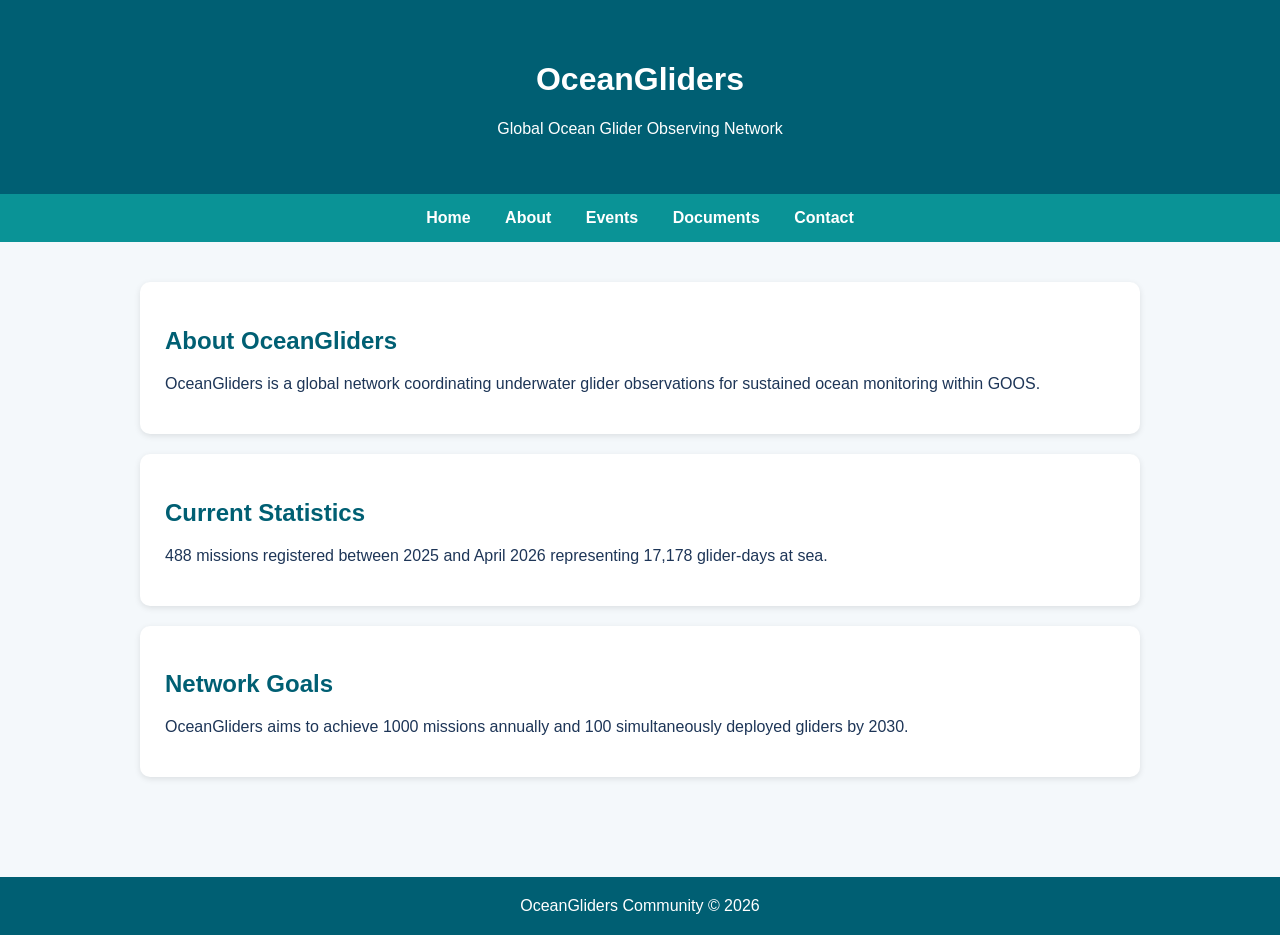
<file: index.html>
<!DOCTYPE html>
<html lang="en">
<head>
  <meta charset="UTF-8" />
  <meta name="viewport" content="width=device-width, initial-scale=1.0"/>
  <title>OceanGliders</title>

  <style>
    body {
      font-family: Arial, sans-serif;
      margin: 0;
      background-color: #f4f8fb;
      color: #1d3557;
    }

    header {
      background-color: #005f73;
      color: white;
      padding: 40px;
      text-align: center;
    }

    nav {
      background-color: #0a9396;
      padding: 15px;
      text-align: center;
    }

    nav a {
      color: white;
      margin: 0 15px;
      text-decoration: none;
      font-weight: bold;
    }

    section {
      padding: 40px;
      max-width: 1000px;
      margin: auto;
    }

    .card {
      background: white;
      padding: 25px;
      margin-bottom: 20px;
      border-radius: 10px;
      box-shadow: 0px 2px 6px rgba(0,0,0,0.1);
    }

    footer {
      background-color: #005f73;
      color: white;
      text-align: center;
      padding: 20px;
      margin-top: 40px;
    }

    h2 {
      color: #005f73;
    }
  </style>
</head>

<body>

<header>
  <h1>OceanGliders</h1>
  <p>Global Ocean Glider Observing Network</p>
</header>

<nav>
  <a href="#">Home</a>
  <a href="about.html">About</a>
  <a href="#">Events</a>
  <a href="#">Documents</a>
  <a href="#">Contact</a>
</nav>

<section>

  <div class="card">
    <h2>About OceanGliders</h2>
    <p>
      OceanGliders is a global network coordinating underwater glider observations
      for sustained ocean monitoring within GOOS.
    </p>
  </div>

  <div class="card">
    <h2>Current Statistics</h2>
    <p>
      488 missions registered between 2025 and April 2026 representing
      17,178 glider-days at sea.
    </p>
  </div>

  <div class="card">
    <h2>Network Goals</h2>
    <p>
      OceanGliders aims to achieve 1000 missions annually and 100 simultaneously
      deployed gliders by 2030.
    </p>
  </div>

</section>

<footer>
  OceanGliders Community © 2026
</footer>

</body>
</html>
</file>
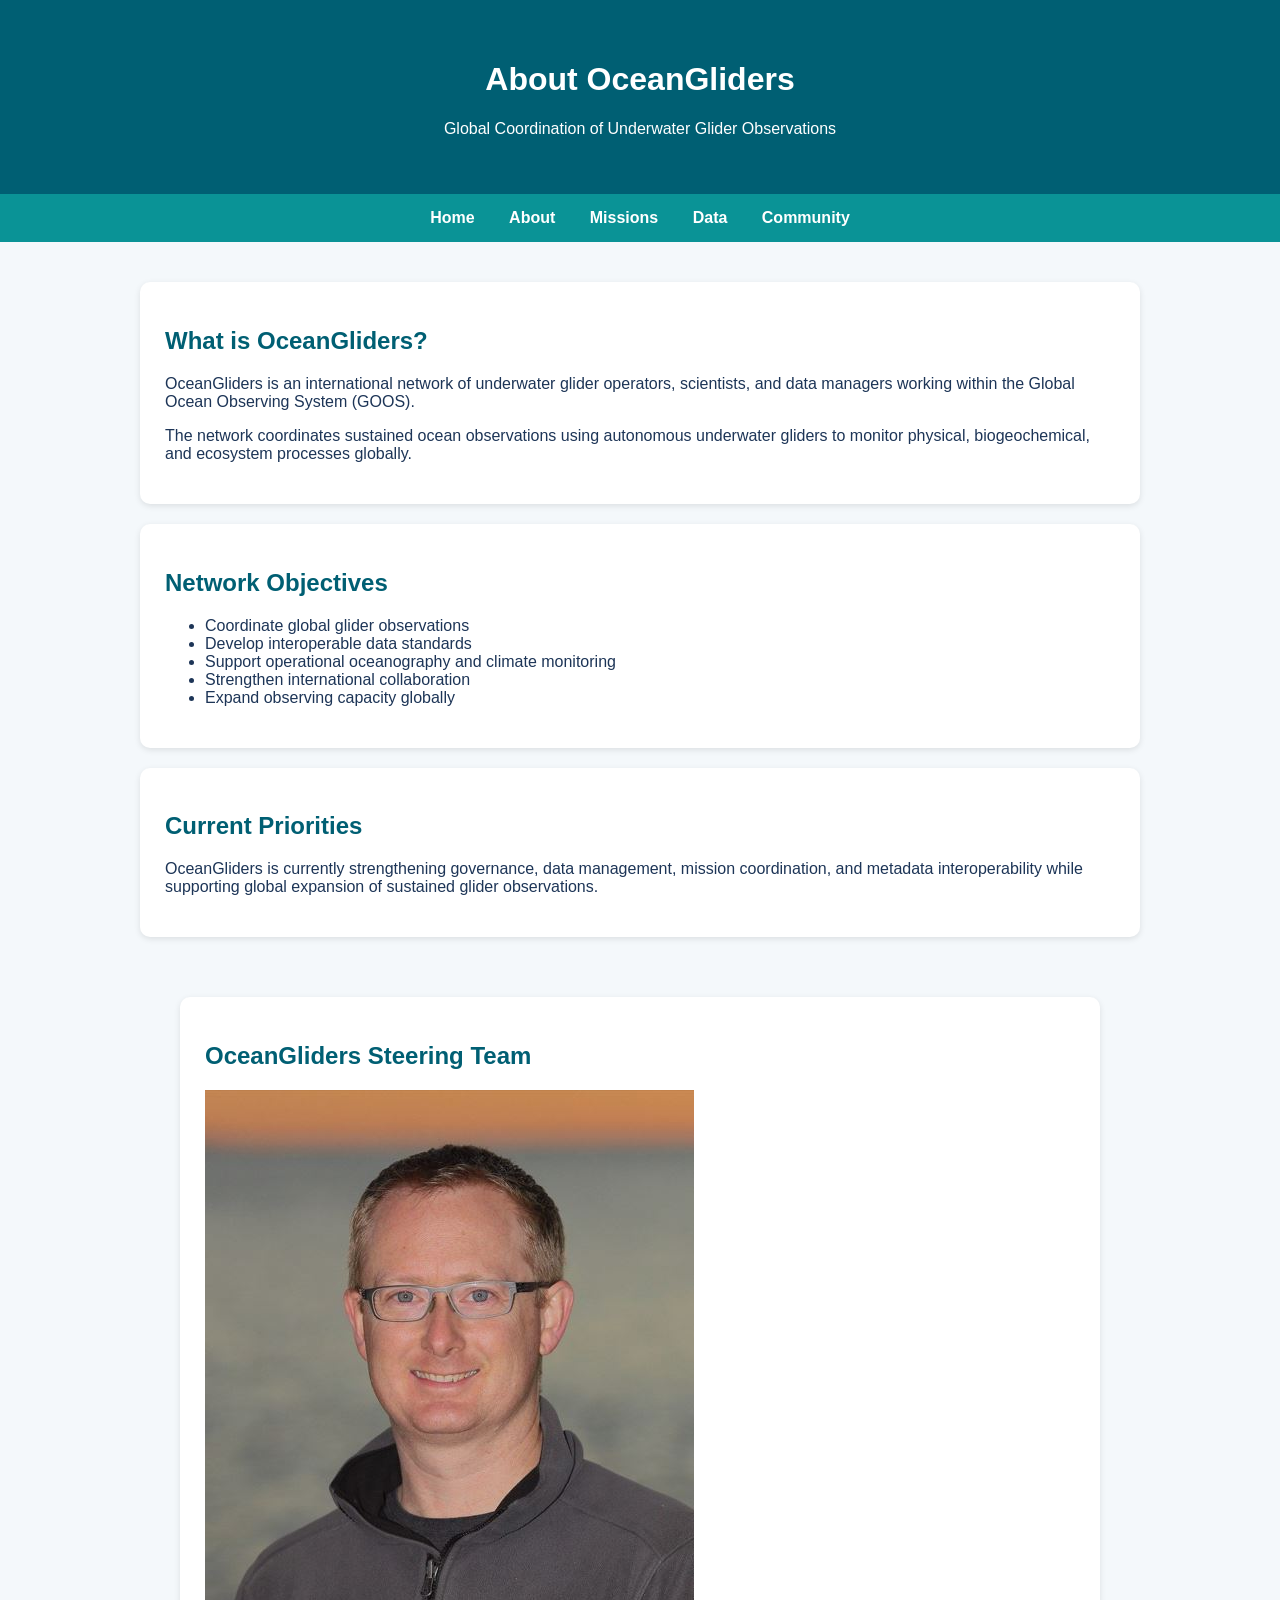
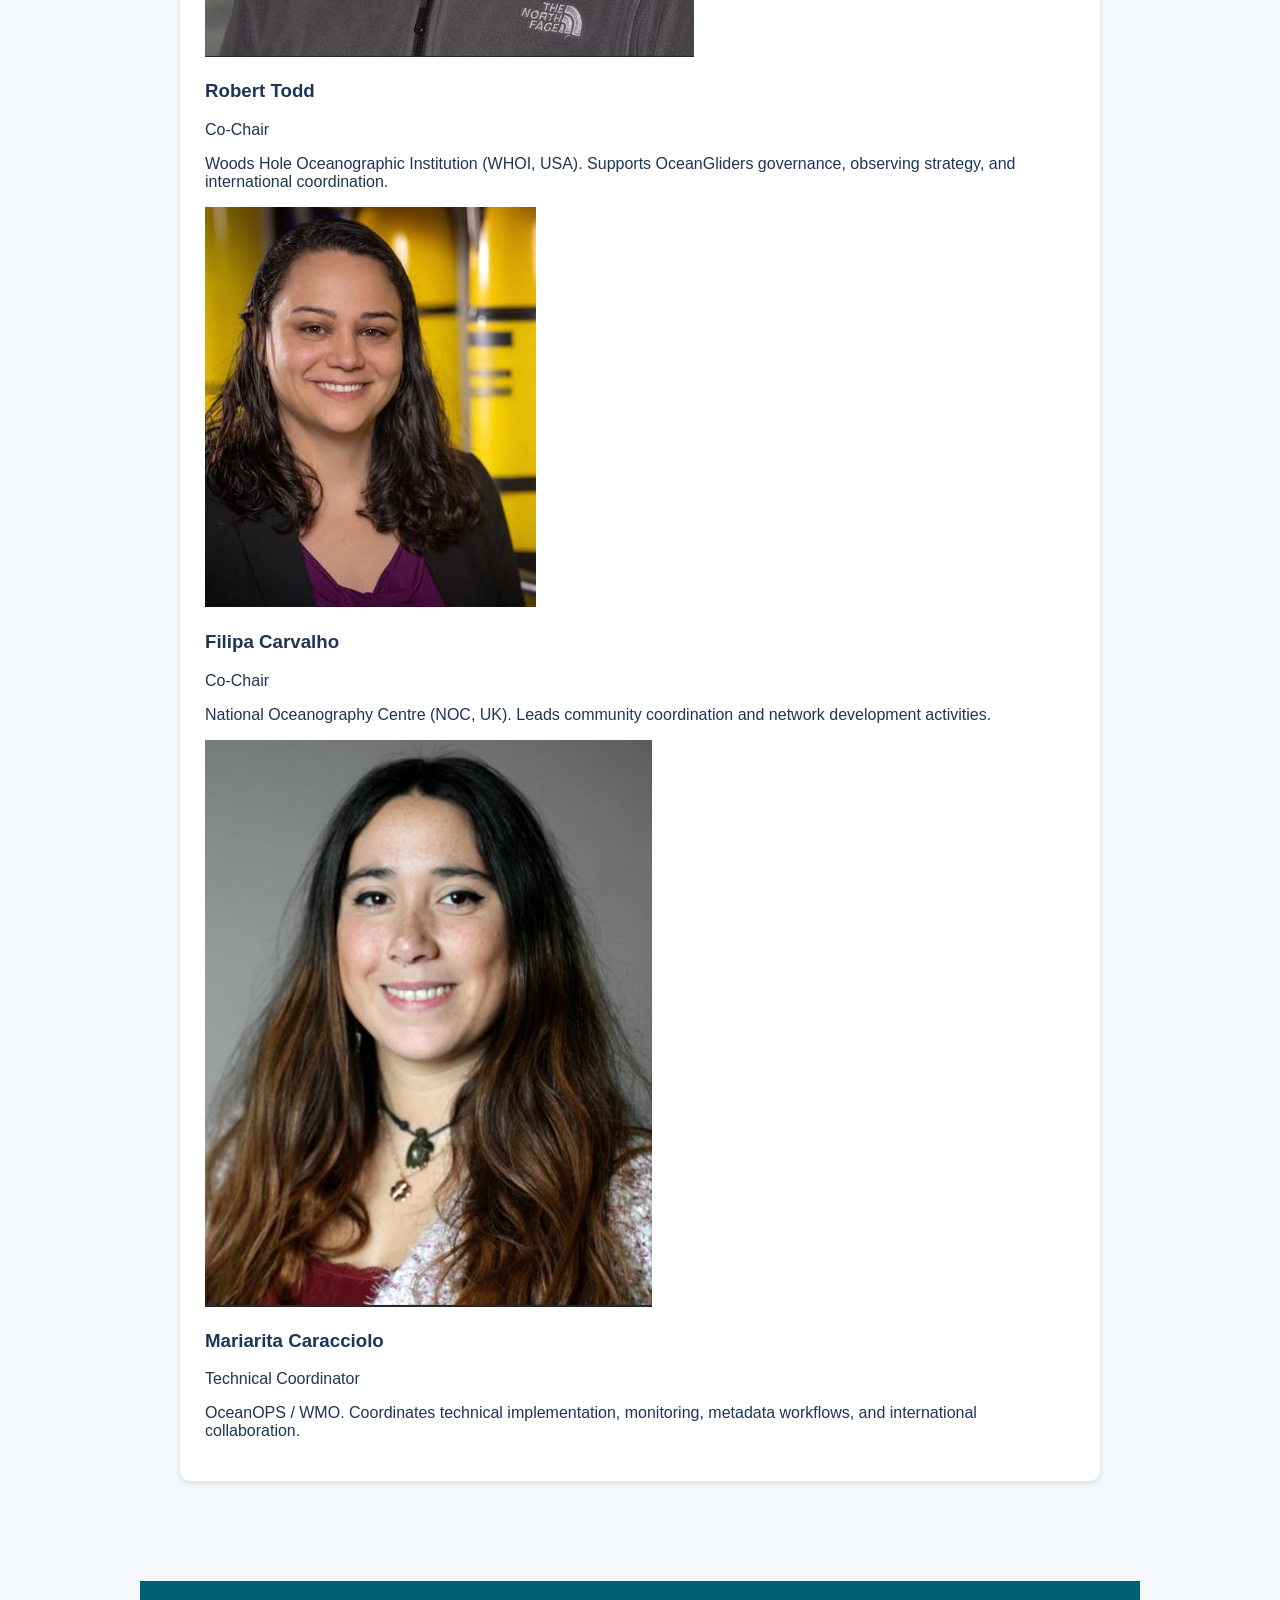
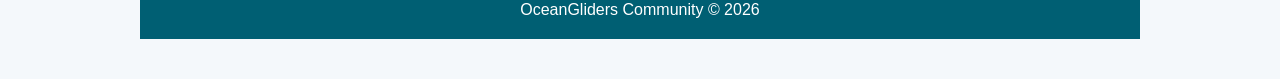
<file: about.html>
<!DOCTYPE html>
<html lang="en">
<head>
  <meta charset="UTF-8">
  <meta name="viewport" content="width=device-width, initial-scale=1.0">
  <title>About OceanGliders</title>

  <style>
    body {
      font-family: Arial, sans-serif;
      margin: 0;
      background-color: #f4f8fb;
      color: #1d3557;
    }

    header {
      background-color: #005f73;
      color: white;
      padding: 40px;
      text-align: center;
    }

    nav {
      background-color: #0a9396;
      padding: 15px;
      text-align: center;
    }

    nav a {
      color: white;
      margin: 0 15px;
      text-decoration: none;
      font-weight: bold;
    }

    section {
      padding: 40px;
      max-width: 1000px;
      margin: auto;
    }

    .card {
      background: white;
      padding: 25px;
      margin-bottom: 20px;
      border-radius: 10px;
      box-shadow: 0px 2px 6px rgba(0,0,0,0.1);
    }

    footer {
      background-color: #005f73;
      color: white;
      text-align: center;
      padding: 20px;
      margin-top: 40px;
    }

    h2 {
      color: #005f73;
    }
  </style>
</head>

<body>

<header>
  <h1>About OceanGliders</h1>
  <p>Global Coordination of Underwater Glider Observations</p>
</header>

<nav>
  <a href="index.html">Home</a>
  <a href="about.html">About</a>
  <a href="#">Missions</a>
  <a href="#">Data</a>
  <a href="#">Community</a>
</nav>

<section>

  <div class="card">
    <h2>What is OceanGliders?</h2>

    <p>
      OceanGliders is an international network of underwater glider operators,
      scientists, and data managers working within the Global Ocean Observing System (GOOS).
    </p>

    <p>
      The network coordinates sustained ocean observations using autonomous underwater gliders
      to monitor physical, biogeochemical, and ecosystem processes globally.
    </p>
  </div>

  <div class="card">
    <h2>Network Objectives</h2>

    <ul>
      <li>Coordinate global glider observations</li>
      <li>Develop interoperable data standards</li>
      <li>Support operational oceanography and climate monitoring</li>
      <li>Strengthen international collaboration</li>
      <li>Expand observing capacity globally</li>
    </ul>
  </div>

  <div class="card">
    <h2>Current Priorities</h2>

    <p>
      OceanGliders is currently strengthening governance, data management,
      mission coordination, and metadata interoperability while supporting
      global expansion of sustained glider observations.
    </p>
  </div>

<section>

  <div class="card">

  <h2>OceanGliders Steering Team</h2>

  <div class="team-grid">

    <div class="team-card">
      <img src="images/robert.jpg" alt="Robert Todd">

      <h3>Robert Todd</h3>

      <div class="team-role">
        Co-Chair
      </div>

      <p>
        Woods Hole Oceanographic Institution (WHOI, USA).
        Supports OceanGliders governance, observing strategy,
        and international coordination.
      </p>
    </div>

    <div class="team-card">
      <img src="images/filipa.JPG" alt="Filipa Carvalho">

      <h3>Filipa Carvalho</h3>

      <div class="team-role">
        Co-Chair
      </div>

      <p>
        National Oceanography Centre (NOC, UK).
        Leads community coordination and network development activities.
      </p>
    </div>

    <div class="team-card">
      <img src="images/mariarita.jpg" alt="Mariarita Caracciolo">

      <h3>Mariarita Caracciolo</h3>

      <div class="team-role">
        Technical Coordinator
      </div>

      <p>
        OceanOPS / WMO.
        Coordinates technical implementation, monitoring,
        metadata workflows, and international collaboration.
      </p>
    </div>

  </div>

</div>
  
</section>  
  
<footer>
  OceanGliders Community © 2026
</footer>

</body>
</html>
</file>
